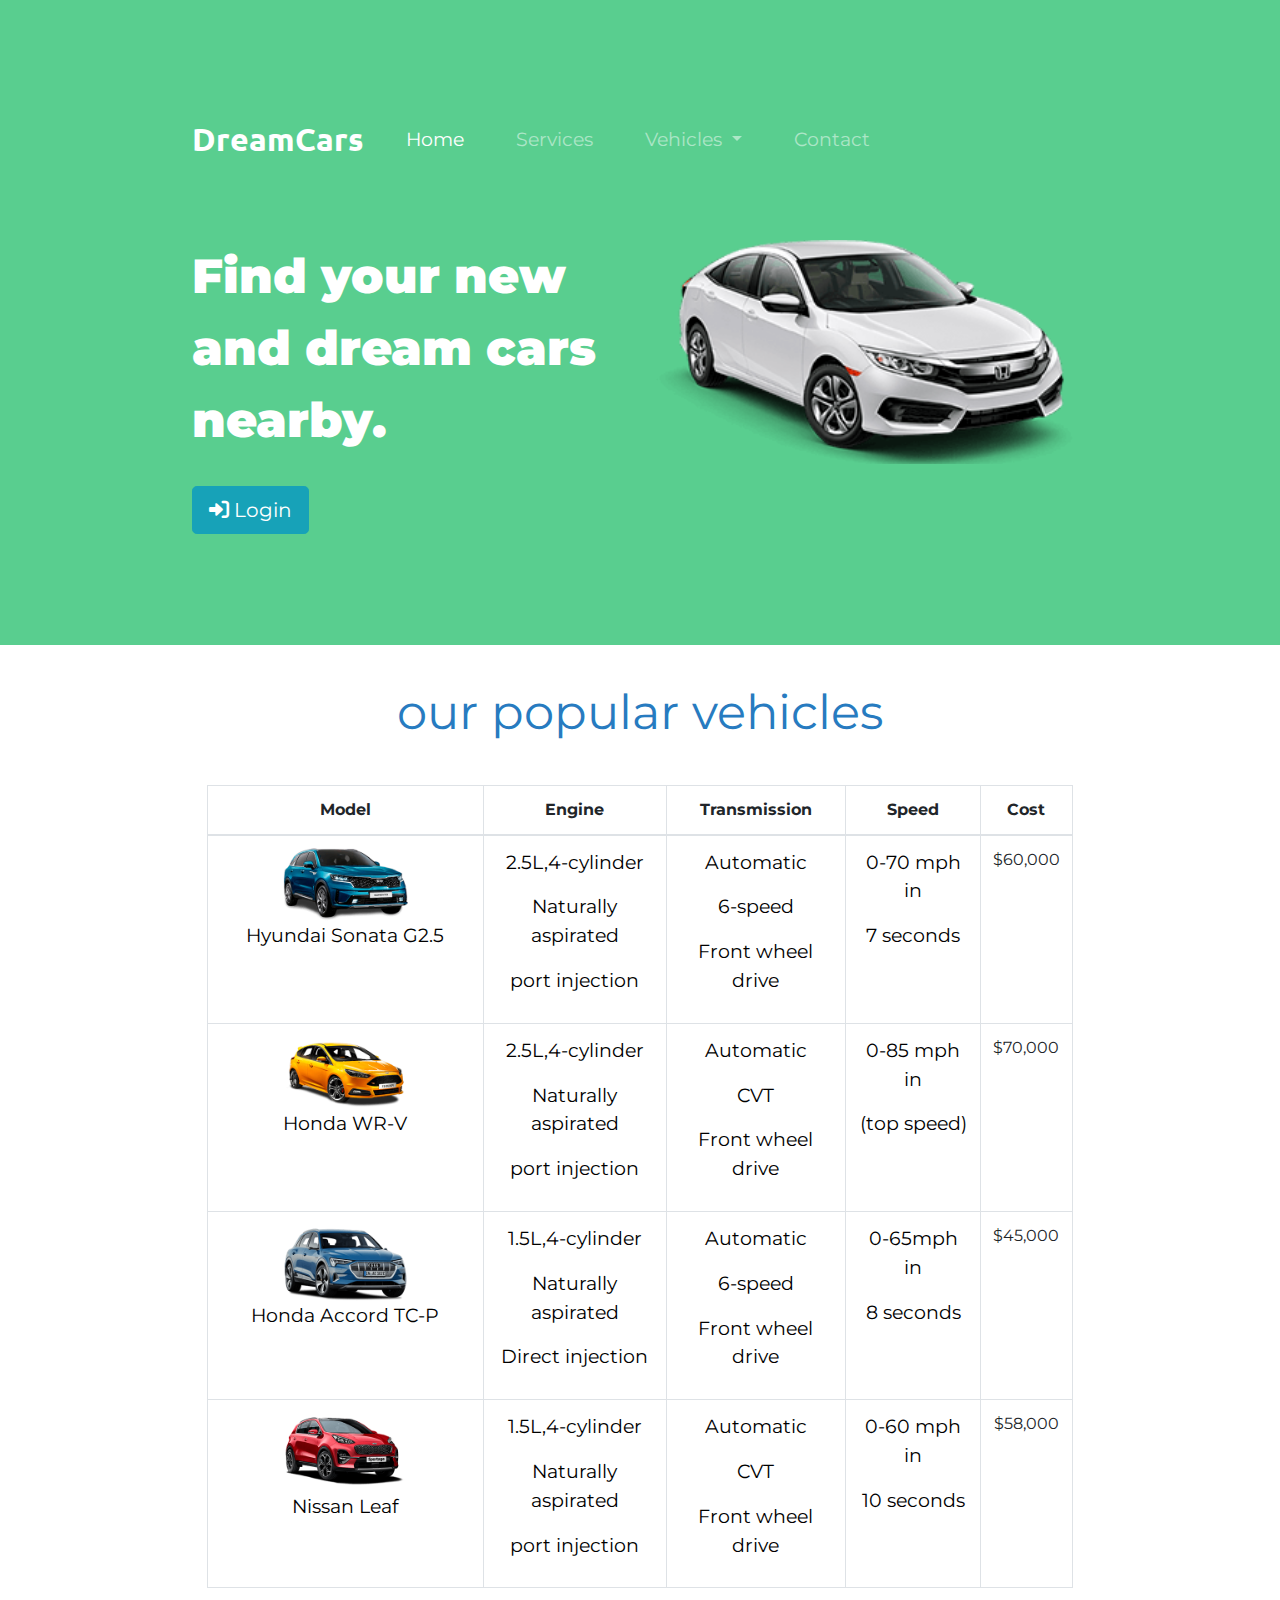
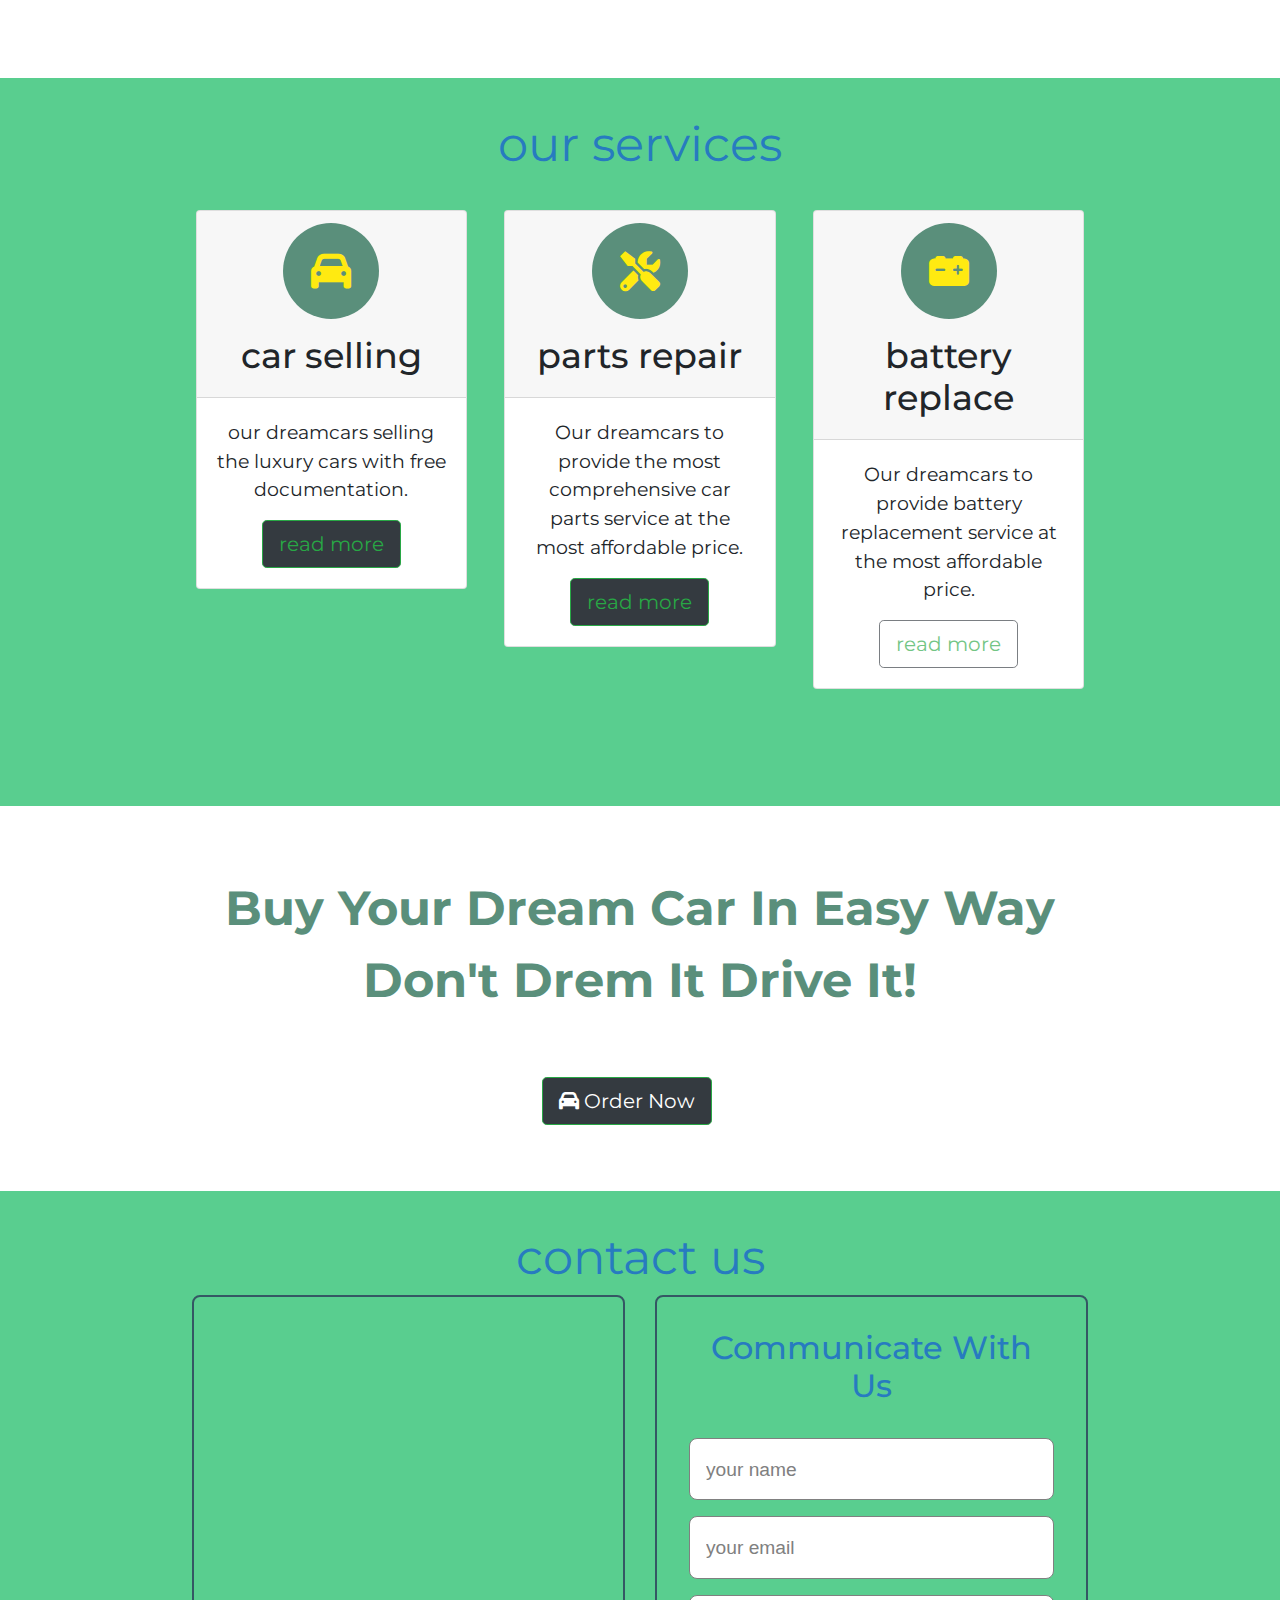
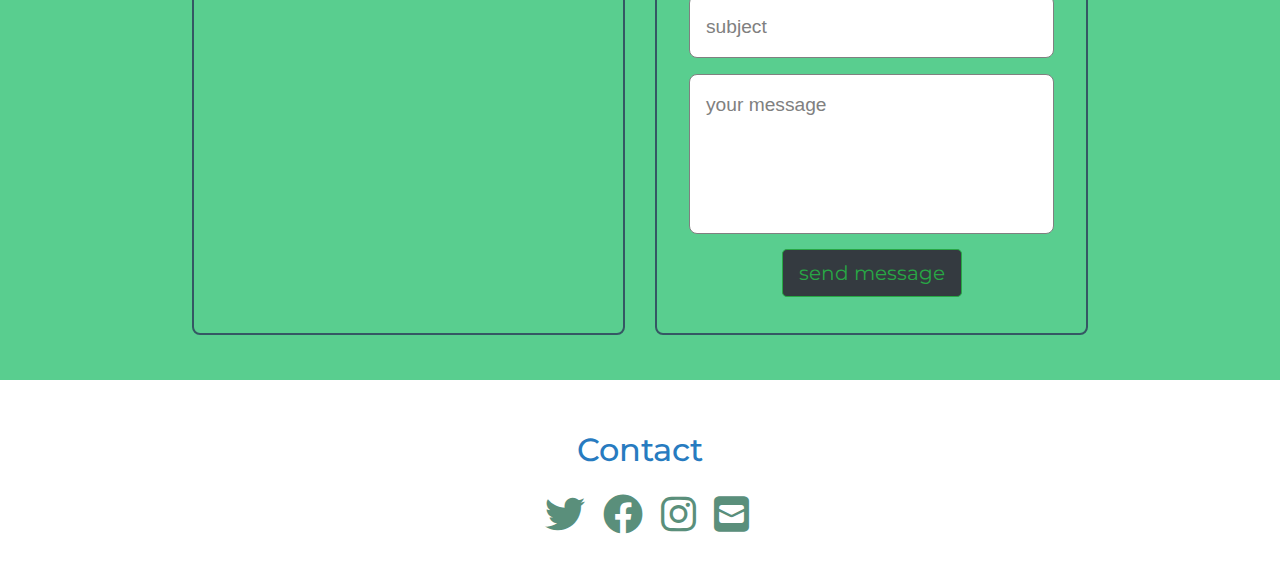
<file: index.html>
<!DOCTYPE html>
<html>
<head>
  <meta charset="UTF-8">
  <meta http-equiv="X-UA-Compatible" content="IE=edge">
  <meta name="viewport" content="width=device-width, initial-scale=1.0">
  <title>CarShop</title>
  <!--google fonts-->
  <link rel="preconnect" href="https://fonts.googleapis.com">
  <link rel="preconnect" href="https://fonts.gstatic.com" crossorigin>
  <link href="https://fonts.googleapis.com/css2?family=Montserrat:wght@100;400;900&family=Ubuntu&display=swap" rel="stylesheet">
  <!--css link-->
  <link rel="stylesheet" href="https://cdn.jsdelivr.net/npm/bootstrap@4.6.1/dist/css/bootstrap.min.css">
  <link rel="stylesheet" href="css/style.css">
  <!--font awesome--> 
  <link rel="stylesheet" href="https://cdnjs.cloudflare.com/ajax/libs/font-awesome/6.0.0/css/all.min.css">
  <!-- jQuery library -->
  <script src="https://cdn.jsdelivr.net/npm/jquery@3.6.0/dist/jquery.slim.min.js"></script>
  <!-- Popper JS -->
  <script src="https://cdn.jsdelivr.net/npm/popper.js@1.16.1/dist/umd/popper.min.js"></script>
  <!-- Latest compiled JavaScript -->
  <script src="https://cdn.jsdelivr.net/npm/bootstrap@4.6.1/dist/js/bootstrap.bundle.min.js"></script>
</head>
<body>
     <!--title-->
     <section id="title">
        <div class="container-fluid">
 <!-- Nav Bar -->
  <nav class="navbar navbar-expand-lg navbar-dark ">
    <a class="navbar-brand" href="#">DreamCars</a>
    <button class="navbar-toggler" type="button" data-toggle="collapse" data-target="#navbarSupportedContent" aria-controls="navbarSupportedContent" aria-expanded="false" aria-label="Toggle navigation">
    <span class="navbar-toggler-icon"></span>
    </button>
    <div class="collapse navbar-collapse" id="navbarSupportedContent">
       <ul class="navbar-nav mr-auto">
          <li class="nav-item active">
             <a class="nav-link" href="#">Home <span class="sr-only">(current)</span></a>
          </li>
          <li class="nav-item">
             <a class="nav-link" href="#services">Services</a>
          </li>
          <li class="nav-item dropdown">
             <a class="nav-link dropdown-toggle" href="#" id="navbarDropdown" role="button" data-toggle="dropdown" aria-haspopup="true" aria-expanded="false">
             Vehicles
             </a>
             <div class="dropdown-menu" aria-labelledby="navbarDropdown">
                <a class="dropdown-item" href="#vehicles">Hyundai</a>
                <div class="nav-item dropdown drop-down2">
                   <a class="nav-link dropdown-toggle" href="#" id="navbarDropdown" role="button" data-toggle="dropdown" aria-haspopup="true" aria-expanded="false">
                   Honda
                   </a>
                   <div class="dropdown-menu sub-menu2" aria-labelledby="navbarDropdown">
                      <a class="dropdown-item" href="#vehicles">Honda Accord TC-p</a>
                      <a class="dropdown-item" href="#vehicles">Honda WR-V</a>                                                         
                    </div>
                </div>
             </div>
          </li>
          <li class="nav-item">
             <a class="nav-link" href="#footer" >Contact</a>
          </li>
       </ul>
    </div>
 </nav> 
      <div class="row"> 
        <div class="col-lg-6 col-md-12">
          <h1 class="h01">Find your new and dream cars nearby.</h1>
          <button class="btn  btn-lg btn-info login-button" type="button" ><i class="fa-solid fa-right-to-bracket"></i> Login</button> 
        </div>
        <!--login form-->
        <div class="login-form-container">
          <span id="close-login-form" class="fas fa-times"></span>
          <form action="">
            <h2>user login</h2>
            <input type="email" name="email" placeholder="Enter Email Here" class="input">
            <input type="password" name="" placeholder="Enter Password Here" class="input">
            <button class="btnn"><a href="#">Login</a></button>
            <p class="link">Don't have an account<br>
            <a href="#">Sign up </a> here</a></p>
            <p class="liw">Log in with</p>
            <div class="icons">
             <a href="#"><i class="fa-brands fa-facebook"></i></a>
             <a href="#"><i class="fa-brands fa-twitter"></i></a>
             <a href="#"><i class="fa-brands fa-instagram"></i></a>
             <a href="#"><i class="fa-solid fa-envelope"></i></a>
            </div>
          </form>
        </div>
           <div class="col-lg-6 col-md-12">
             <img class="img-01" src="images/car-6.png" alt="car.png">
           </div>
         </div>
        </div>
      </section>
<!-- vehicles -->
<section id="vehicles">
  <div class="container">
    <h2 class="heading"> our popular vehicles</h2>   
    <div class="table-responsive-lg">  
    <table class="table table-bordered">
      <thead>
        <tr>
          <th>Model</th>
          <th>Engine</th>
          <th>Transmission</th>
          <th>Speed</th>
          <th>Cost</th> 
        </tr>
      </thead>
      <tbody>
        <tr>
          <td>
            <img class="img-02" src="images/car-7.png">
            <p>Hyundai Sonata G2.5</p>
          </td>
          <td>
            <p>2.5L,4-cylinder</p>
            <p>Naturally aspirated</p>
            <p>port injection</p>
          </td>
          <td>
            <p>Automatic</p>
            <p>6-speed</p>
            <p>Front wheel drive</p>
          </td>
          <td>
            <p>0-70 mph in</p>
            <p>7 seconds</p>
          </td>
          <td>$60,000</td> 
        </tr>
        <tr>
          <td>
            <img class="img-02" src="images/car-3.png">
            <p>Honda WR-V</p>
          </td>
          <td>
            <p>2.5L,4-cylinder</p>
            <p>Naturally aspirated</p>
            <p>port injection</p>
          </td>
          <td>
            <p>Automatic</p>
            <p>CVT</p>
            <p>Front wheel drive</p>
          </td>
          <td>
            <p>0-85 mph in</p>
            <p>(top speed)</p>
          </td>
          <td>$70,000</td> 
        </tr>
        <tr>
          <td>
            <img class="img-02" src="images/car-4.png">
            <p>Honda Accord TC-P</p>
          </td>
          <td>
            <p>1.5L,4-cylinder</p>
            <p>Naturally aspirated</p>
            <p>Direct injection</p>
          </td>
          <td>
            <p>Automatic</p>
            <p>6-speed</p>
            <p>Front wheel drive</p>
          </td>
          <td>
            <p>0-65mph in</p>
            <p>8 seconds</p>
          </td>
          <td>$45,000</td>            
        </tr>
        <tr>
          <td>
            <img class="img-02" src="images/car-5.png">
            <p>Nissan Leaf</p>
          </td>
          <td>
            <p>1.5L,4-cylinder</p>
            <p>Naturally aspirated</p>
            <p>port injection</p>
          </td>
          <td>
            <p>Automatic</p>
            <p>CVT</p>
            <p>Front wheel drive</p>
          </td>
          <td>
            <p>0-60 mph in</p>
            <p>10 seconds</p>
          </td>
          <td>$58,000</td> 
        </tr>
      </tbody>
    </table>
    </div>
  </div>
</section>
<!--our services-->
<section class="services" id="services">
  <h2 class="heading">our services</h2>
   <div class=row>
      <div class="col-lg-4 col-md-6 service-col">
        <div class="card">
          <div class="card-header">
           <i class="fas fa-car"></i> 
           <h3>car selling</h3>
          </div>
          <div class="card-body">
            <p>our dreamcars selling the luxury cars with free documentation.</p>         
            <button type="button" class="btn btn-lg btn-dark btn-outline-success read1">read more</button>          
          </div>
        </div>
        </div>
        <div class="col-lg-4 col-md-6 service-col">
          <div class="card">
            <div class="card-header">
             <i class="fas fa-tools"></i> 
             <h3>parts repair</h3>
            </div>
            <div class="card-body">
              <p>Our dreamcars to provide the most comprehensive car parts service at the most affordable price.</p>         
              <button type="button" class="btn btn-lg btn-dark btn-outline-success read2">read more</button>          
            </div>
          </div>
          </div>
          <div class="col-lg-4 col-md-12 service-col">
            <div class="card">
              <div class="card-header">
               <i class="fas fa-car-battery"></i> 
               <h3>battery replace</h3>
              </div>
              <div class="card-body">
                <p>Our dreamcars to provide battery replacement service at the most affordable price.</p>         
                <button type="button" class="btn btn-lg btn-dark btn-outline-success read3" disabled>read more</button>          
              </div>
            </div>
          </div>
  </div>
</section>
<!-- buy section-->
<section id="buy">
  <h3>Buy Your Dream Car In Easy Way Don't Drem It Drive It!</h3>
  <button type="button" class="btn btn-lg btn-dark btn-outline-success buy-btn"><i class="fa-solid fa-car"></i> <span>Order Now</span></button>
</section>
<!--contact-->
<section class="contact" id="contact">
  <h1 class="heading">contact us</h1>
  <div class="row">
    <div class="col-lg-6">
      <iframe class="map" src="https://www.google.com/maps/embed?pb=!1m18!1m12!1m3!1d62186.19912430573!2d80.09600600263822!3d13.058734294387863!2m3!1f0!2f0!3f0!3m2!1i1024!2i768!4f13.1!3m3!1m2!1s0x3a5267c6c047d1d9%3A0xa6e3b063a6c720ee!2sHYUNDAI%20CAR%20SHOW%20ROOM!5e0!3m2!1sen!2sin!4v1663503109770!5m2!1sen!2sin"  allowfullscreen="" loading="lazy" ></iframe>
      </div>
      <div class="col-lg-6">
      <form action="">
          <h2>Communicate With Us</h3>
          <input type="text" placeholder="your name" class="box">
          <input type="email" placeholder="your email" class="box">
          <input type="tel" placeholder="subject" class="box">
          <textarea placeholder="your message" class="box" cols="30" rows="10"></textarea>
          <input type="submit" value="send message" class="btn btn-lg btn-dark btn-outline-success">
      </form>
      </div>
  </div>
</section>
<!-- Footer -->
<footer id="footer">
  <h2 style="color:#277Bc0">Contact</h2>
  <a href="#"><i class="fa-brands fa-twitter footer-icon"></i> </a>
  <a href="#"><i class="fa-brands fa-facebook footer-icon"></i> </a>
  <a href="#"><i class="fa-brands fa-instagram footer-icon"></i> </a>
  <a href="#"><i class="fa-solid fa-square-envelope footer-icon"></i></a>
</footer>
<!--js--->
  <script src="script.js"></script>
</body>
</html>
</file>
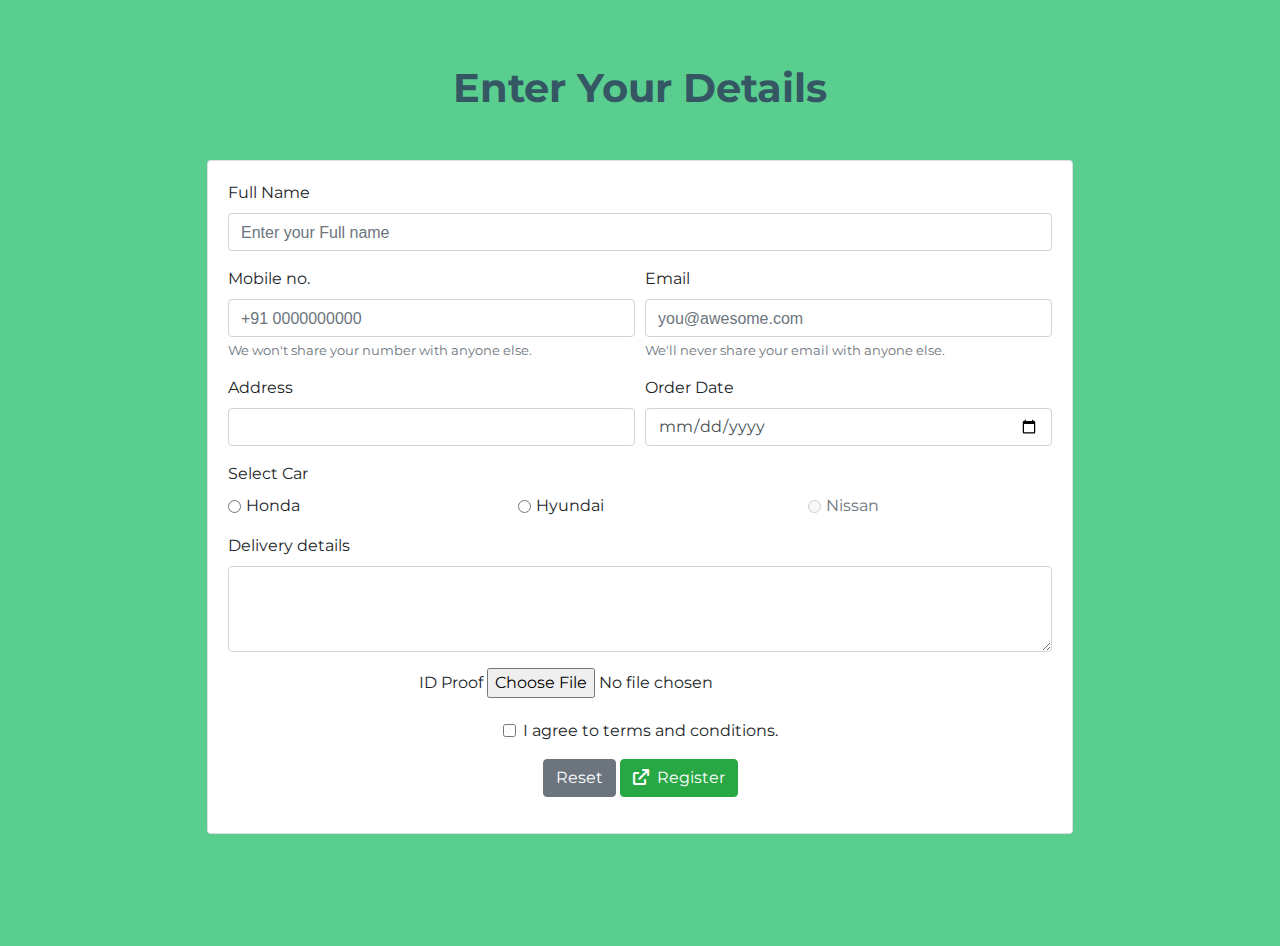
<file: customerform.html>
<!DOCTYPE html>
<html lang="en">
<head>
    <meta charset="UTF-8">
    <meta http-equiv="X-UA-Compatible" content="IE=edge">
    <meta name="viewport" content="width=device-width, initial-scale=1.0">
    <title>customer details</title>
  <!--google fonts-->
  <link rel="preconnect" href="https://fonts.googleapis.com">
  <link rel="preconnect" href="https://fonts.gstatic.com" crossorigin>
  <link href="https://fonts.googleapis.com/css2?family=Montserrat:wght@100;400;900&family=Ubuntu&display=swap" rel="stylesheet">
  <!--css link-->
  <link rel="stylesheet" href="https://cdn.jsdelivr.net/npm/bootstrap@4.6.1/dist/css/bootstrap.min.css">
  <link rel="stylesheet" href="css/style.css">
  <!--font awesome-->  
  <link rel="stylesheet" href="https://cdnjs.cloudflare.com/ajax/libs/font-awesome/6.0.0/css/all.min.css">
  <!-- jQuery library -->
  <script src="https://cdn.jsdelivr.net/npm/jquery@3.6.0/dist/jquery.slim.min.js"></script>
  <!-- Popper JS -->
  <script src="https://cdn.jsdelivr.net/npm/popper.js@1.16.1/dist/umd/popper.min.js"></script>
  <!-- Latest compiled JavaScript -->
  <script src="https://cdn.jsdelivr.net/npm/bootstrap@4.6.1/dist/js/bootstrap.bundle.min.js"></script>  
</head>
<body>
    <section id="customer">
      <h2>Enter Your Details</h2>
      <div class="container my-5">
        <div class="row">
          <div class="col-md-12">
            <div class="card">
              <div class="card-body">
                <form action="#" method="">
                  <div class="form-group">
                    <label for="fullname">Full Name</label>
                    <input type="text"class="form-control"
                      placeholder="Enter your Full name" required/>
                  </div>
                  <div class="form-row">
                    <div class="col-md-6">
                      <div class="form-group">
                        <label for="mobile">Mobile no.</label>
                        <input type="number" class="form-control" placeholder="+91 0000000000" required id="phoneHelp"/>
                        <small id="phoneHelp" class="form-text text-muted">We won't share your number with anyone else.</small>
                      </div>
                    </div>
                    <div class="col-md-6">
                      <div class="form-group">
                        <label for="email">Email</label>
                        <input
                          type="email"
                          name="email"
                          id="email"
                          class="form-control"
                          placeholder="you@awesome.com"
                          required
                          aria-describedby="emailHelp"
                        />
                        <small id="emailHelp" class="form-text text-muted">
                          We'll never share your email with anyone else.
                        </small>
                      </div>
                    </div>
                  </div>
                  <div class="form-row">
                    <div class="col-md-6">
                      <div class="form-group">
                        <label for="address">Address</label>
                        <input
                          type="text"
                          name="address"
                          id="address"
                          placeholder=""
                          class="form-control"
                          required
                        />
                      </div>
                    </div>
                    <div class="col-md-6">
                      <div class="form-group">
                        <label for="date">Order Date</label>
                        <input
                          type="date"
                          name="date"
                          id="date"
                          placeholder=""
                          class="form-control"
                          required
                        />
                      </div>
                    </div>
                  </div>                    
                      <div class="form-group">
                        <label for="select car">Select Car</label>
                        <div class="form-row">
                        <div class="form-check col-md-4 form-check-inline">
                          <input class="form-check-input" type="radio" name="inlineRadioOptions" id="inlineRadio1" value="option1">
                          <label class="form-check-label" for="inlineRadio1">Honda</label>
                        </div>
                        <div class="form-check col-md-4 form-check-inline">
                          <input class="form-check-input" type="radio" name="inlineRadioOptions" id="inlineRadio2" value="option2">
                          <label class="form-check-label" for="inlineRadio2">Hyundai</label>
                        </div>
                        <div class="form-check col-md-3 form-check-inline">
                          <input class="form-check-input" type="radio" name="inlineRadioOptions" id="inlineRadio3" value="option3" disabled>
                          <label class="form-check-label" for="inlineRadio3">Nissan</label>
                        </div> 
                        </div>
                      </div>
                      <div class="form-group">
                        <label for="exampleFormControlTextarea1">Delivery details</label>
                        <textarea class="form-control" id="exampleFormControlTextarea1" rows="3" required></textarea>
                      </div>
                      <div class="form-group text-center">
                        <label for="exampleFormControlFile1">ID Proof</label>
                        <input type="file" class="form-control-file-center" id="exampleFormControlFile1" required>
                      </div>                
                  <div class="form-group form-check text-center">
                    <input
                      type="checkbox"
                      class="form-check-input"
                      id="termsAgreement" onclick="warningMsg()"
                      required
                    />
                    
                    <label class="form-check-label" for="termsAgreement">
                      I agree to terms and conditions.
                    </label>
                  </div>
                  <p id="msg">Please check your above details are correct before click register</p>
  
                  <div class="form-group text-center">
                    <button type="reset" class="btn btn-secondary">Reset</button>
  
                    <button class="btn btn-success">
                      <i class="fa fa-external-link mr-1"></i>
                      Register
                    </button>
                  </div>
                </form>
              </div>
            </div>
          </div>
        </div>
      </div>
     
    </section>    
    <script src="script.js"></script>
</body>
</html>
</file>
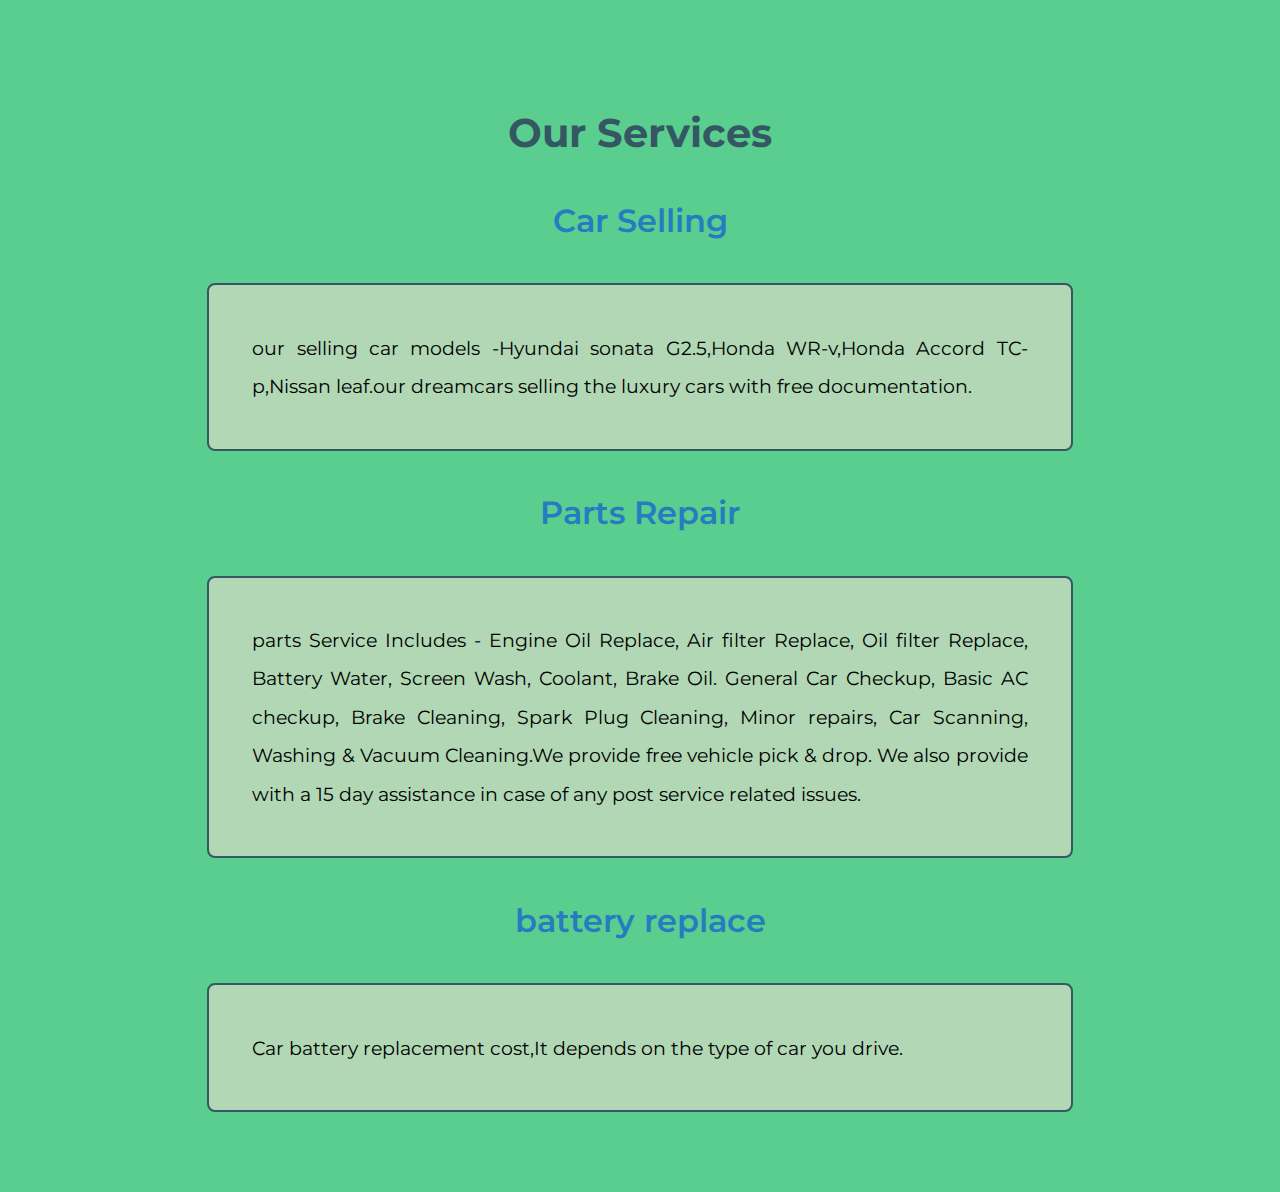
<file: ourservice.html>
<!DOCTYPE html>
<html lang="en">
<head>
    <meta charset="UTF-8">
    <meta http-equiv="X-UA-Compatible" content="IE=edge">
    <meta name="viewport" content="width=device-width, initial-scale=1.0">
    <title>our services</title>
    <!--google fonts-->
    <link rel="preconnect" href="https://fonts.googleapis.com">
    <link rel="preconnect" href="https://fonts.gstatic.com" crossorigin>
    <link href="https://fonts.googleapis.com/css2?family=Montserrat:wght@100;400;900&family=Ubuntu&display=swap" rel="stylesheet">
    <!--css link-->
    <link rel="stylesheet" href="https://cdn.jsdelivr.net/npm/bootstrap@4.6.1/dist/css/bootstrap.min.css">
    <link rel="stylesheet" href="css/style.css">
    <!--font awesome-->  
    <link rel="stylesheet" href="https://cdnjs.cloudflare.com/ajax/libs/font-awesome/6.0.0/css/all.min.css">
    <!-- jQuery library -->
    <script src="https://cdn.jsdelivr.net/npm/jquery@3.6.0/dist/jquery.slim.min.js"></script>
    <!-- Popper JS -->
    <script src="https://cdn.jsdelivr.net/npm/popper.js@1.16.1/dist/umd/popper.min.js"></script>
    <!-- Latest compiled JavaScript -->
    <script src="https://cdn.jsdelivr.net/npm/bootstrap@4.6.1/dist/js/bootstrap.bundle.min.js"></script>  
</head>
<body>
    <section id="ourservices">
        <h2>Our Services</h2>
        <div class="container">
         <h2 class="head">Car Selling</h2>
            <p>our selling car  models -Hyundai sonata G2.5,Honda WR-v,Honda Accord TC-p,Nissan leaf.our dreamcars selling the luxury cars with free documentation.</p>
            <h2 class="head">Parts Repair</h2>
            <p>parts Service Includes - Engine Oil Replace, Air filter Replace, Oil filter Replace, Battery Water, Screen Wash, Coolant, Brake Oil. General Car Checkup, Basic AC checkup, Brake Cleaning, Spark Plug Cleaning, Minor repairs, Car Scanning, Washing & Vacuum Cleaning.We provide free vehicle pick & drop.
               We also provide with a 15 day assistance in case of any post service related issues.</p>
            <h2 class="head">battery replace</h2>
            <p>Car battery replacement cost,It depends on the type of car you drive.</p>
        </div>
    </section>   
</body>
</html>
</file>
<file: css/style.css>
/****title****/
#title{
    background-color:#59CE8F;
}
body{
    font-family:'Montserrat';
}
.container-fluid{
    padding:3% 15% 7%;
}
/***nav****/
.navbar-brand{
    color:white;
    font-size: 2rem;
    font-family:'ubuntu';
    font-weight: bold;  
}
.navbar{
    padding:4.5rem 0;
}
.h01{
    font-family: 'Montserrat', sans-serif;
    font-size:3rem;
    line-height:1.5;
    font-weight:900;
    color:white;
}
.nav-item{
    padding:0px 18px;
    }
.nav-link{
    font-size: 1.2rem;
    font-family:'Montserrat', sans-serif; 
}
.form-inline{
    padding: 0px 18px;
    font-size: 1.2rem;
    font-family:'Montserrat', sans-serif;
}
/****nav-dropdown*****/
.drop-down2
{
	position:relative;
}
.drop-down2 .dropdown-toggle{
	color:#000 !important;
	padding:.25rem  !important;
}
.drop-down2 .sub-menu2
{
	position:absolute;
	top:0;
	left:100%;
}
	@media screen and (max-width:991px)
	{
	.drop-down2 .sub-menu2
	{
	position:static;
	}
}
.login-button{
    margin:5% 3% 5% 0%;
}
.img-01{   
    width: 100%;
}
/*****login form****/
.login-form-container{
    position: fixed;
    top:-105%; left:0;
    height:100%;
    width:100%;
    display: flex;
    align-items: center;
    justify-content: center;
    background:rgba(255,255,255,.9);
    z-index: 10000;
}
.login-form-container.active{
    top:0;
}
.login-form-container #close-login-form{
    position: absolute;
    top:1.5rem; right:2.5rem;
    font-size: 5rem;
    color:var(--black);
    cursor: pointer;
}
.login-form-container form{
    text-align: center;
    margin:2rem;
    padding:2rem;
    width: 30rem;
    transform: translate(0%,-5%);
    border-radius: 10px;
    padding: 25px;  
    background:#59CE8F ;
}
.login-form-container form h2{
    width: 25rem;
    font-family: sans-serif;
    text-align: center;
    color: block;
    font-size: 2rem;
    margin: 2px;
    padding: 8px;
    font-weight: bold;
}
.login-form-container form .btnn{
    width: 25rem;
    height: 40px;
    background-color: #5A8F7B;
    border: none;
    margin-top: 30px;
    font-size: 18px;
    border-radius: 10px;
    cursor: pointer;
    color: #fff;
    transition: 0.4s ease;
}
 form .btnn a{
    text-decoration: none;
    color: #fff;
    font-weight: bold;
}
 form .btnn:hover{
    color: #355764;
    background-color:#277BC0 ;
}
.login-form-container form .input{
    width: 25rem;   
    background: transparent;
    border-bottom: 1px solid #355764;
    border-top: none;
    border-right: none;
    border-left: none;
    color: #000;
    font-size: 15px;
    letter-spacing: 1px;
    margin-top: 30px;
    font-family: sans-serif;
}
.login-form-container form .input:focus{
    outline: none;
}

::placeholder{
    color: #fff;
    font-family: Arial;
}
form .link{
    font-family: Arial, Helvetica, sans-serif;
    font-size: 17px;
    padding-top: 20px;
    text-align: center;
}
form .link a{
    text-decoration: none;
    color: #355764;
}
.liw{
    padding-top: 15px;
    padding-bottom: 10px;
    text-align: center;
}
.icons a{
    text-decoration: none;
    color:#5A8F7B;
}
.icons i{
    color: #5A8F7B;
    font-size: 30px;
    padding-left: 14px;
    padding-top: 5px;
    transition: 0.3s ease;
}
.icons i:hover{
    color: #355764;
}
/*****vehicles*******/
#vehicles{
    padding: 3% 15% 7%;   
    text-align: center;
    background-color: #fff;
}
.img-02{
    width:50%;
}
#vehicles p{
    font-size: 1.2rem;
    font-family:'Montserrat', sans-serif;
    color: #000;    
}
.heading{
    font-family:'montserrat',sans-serif ;
    font-weight: 400;
    font-size: 3rem;
    color:#277BC0;
}
.table{
    margin:5% 0% 0% 0%;
}
/**** services***/
#services{ 
    padding: 3% 15% 7%;   
    text-align: center;
    background:#59CE8F ;
}
.service-col{
    padding: 3% 2%;
}
#services i{
    height:6rem;
    width:6rem;
    line-height: 6rem;
    border-radius: 50%;
    font-size: 2.5rem;
    margin-bottom: 1rem;
    background:#5A8F7B;
    color:#FFEA11;
}
#services .card:hover{
    background:#355764;
    color: #fff;
}
#services p{
    font-size: 1.2rem;
    font-family:'Montserrat', sans-serif;
}   
#services h3{
    font-size: 2.2rem;
    font-family:'Montserrat', sans-serif;
}
/*********buy*************/
#buy{
    background-color:#fff;
    text-align: center;
    padding:3% 15%;

}
#buy h3{
    font-family: 'montserrat',sans-serif;
    font-weight: 700;
    color:#5A8F7B;
    line-height: 1.5;
    padding:3%;
    font-size: 3rem;
}
.buy-btn{
    margin:3% 3% 3% 0%;
}
#buy span,i{
    color:#fff;
}
/*****contact******/
#contact {
    background-color:#fff;
    text-align: center;
    padding:3% 15%;
    background-color: #59CE8F;
}
.contact .map{
    width: 100%;
    height:40rem;
    padding:2rem;
    box-shadow: var(--box-shadow);
    border:2px solid #355764;
    border-radius: .5rem;
}
.contact form{
    padding:2rem;
    height:40rem;
    box-shadow: var(--box-shadow);
    border:2px solid #355764;
    text-align: center;
    border-radius: .5rem;
 }
.contact .row form h2{
    font-size: 2rem;
    color:#277BC0;
    padding-bottom: 1rem;
    font-family: 'montserrat',sans-serif;
}
.contact .row form .box{
    width:100%;
    border-radius: .5rem;
    padding:1rem 1rem;
    font-size: 1.2rem;
    text-transform: none;
    border:1px solid #808080;
    margin:.5rem 0;
}
.contact form textarea{
    height:10rem;
    resize: none;
}
.contact form ::placeholder{
    color:#808080;
}
/**fotter*****/
#footer{
    background-color: #fff;
    padding: 4% 15%;
    text-align: center;
}
#footer a{
    text-decoration: none;
    color:#5A8F7B;   
}
#footer i{
    color:#5A8F7B;
    font-size: 2.5rem;
    padding-left: 14px; 
    transition: 0.3s ease;
    margin-top: 1rem;
}
#footer i:hover{
    color:#355764;
}
/****customer details*****/
#customer{
    background-color:#59ce8f ;
    padding:5% 15%;
}
#customer h2{
    text-align: center;
    font-family:'montserrat',sans-serif ;
    font-weight:700;
    font-size: 2.5rem;
    color:#355764;
}
#customer p{
    text-align: center;
    color:#d00f0f;
    display: none;
}
/******our services*****/
#ourservices{
    background-color: #59ce8f;
    padding:5% 15%;
    text-align: justify;
}
#ourservices h2{
    text-align: center;
    font-family:'montserrat',sans-serif ;
    font-weight:700;
    font-size: 2.5rem;
    color:#355764;
    margin: 5% 0%;
}
#ourservices .head{
    text-align: center;
    font-family:'montserrat',sans-serif ;
    font-weight:600;
    font-size: 2rem;
    color:#277BC0;
    margin: 5% 0%;
}
#ourservices p{ 
    font-family:'montserrat',sans-serif ;
    font-size: 1.2rem;
    color:#000;
    border:2px solid #355764;
    border-radius: .5rem;
    padding: 5%;
    background-color: #B1D7B4;
    line-height: 2;
}
@media (max-width:1028px){
    #title{
        text-align:center;
    } 
}
</file>
